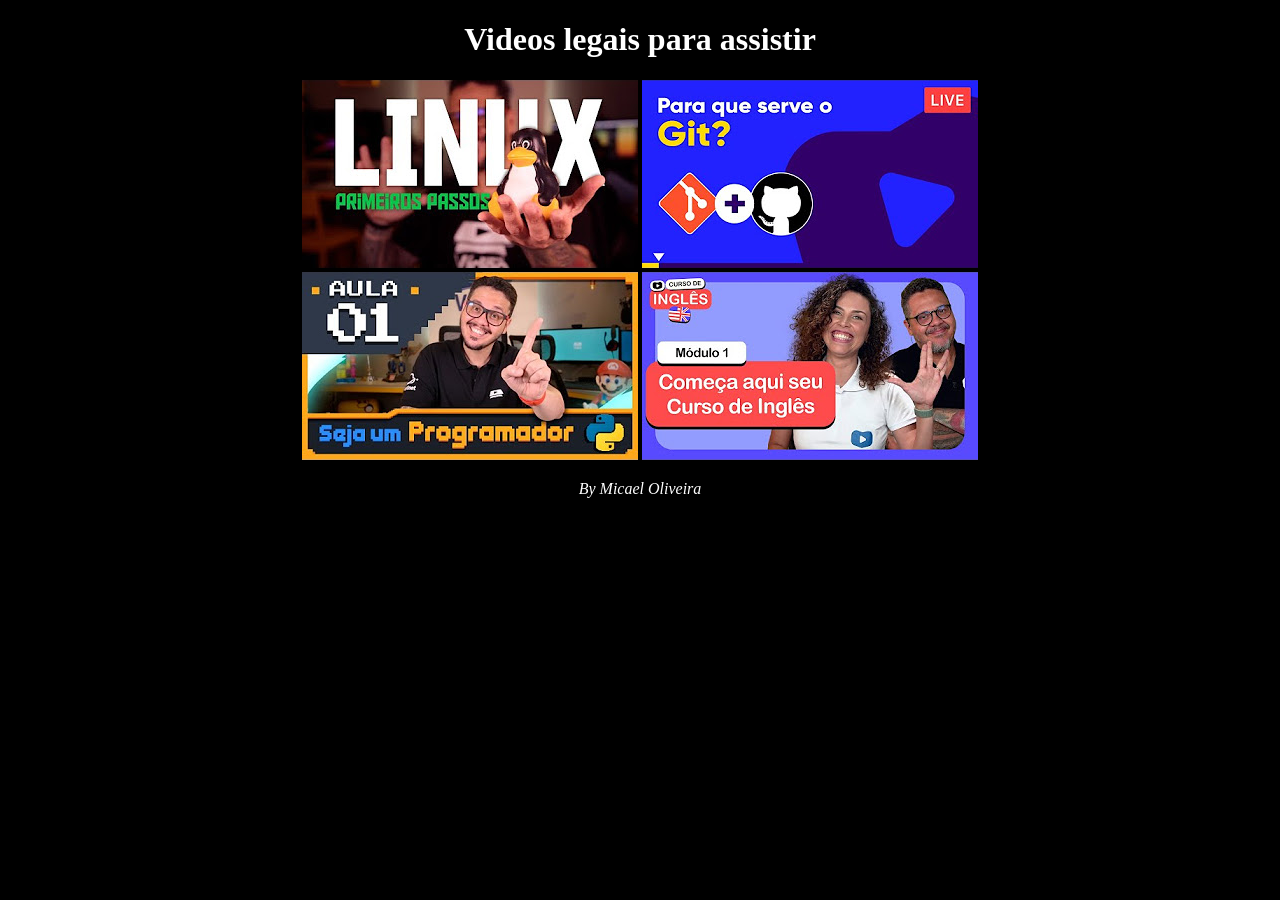
<file: Cap 1/Exercicio final/index.html>
<!DOCTYPE html>
<html lang="pt-br">
<head>
    <meta charset="UTF-8">
    <meta name="viewport" content="width=device-width, initial-scale=1.0">
    <title>Meus Videos</title>
    <style>
        
        body{
            background-color: black;
            color: white;
            text-align: center;
            margin: auto;
        }

        p{
            font-style: italic;
        }
    </style>
<link rel="shortcut icon" href="faveicon.png" type="image/x-icon">
</head>
<body>
    <h1>Videos legais para assistir</h1>
    <div>
<a href="index2.html"><img src="linux.jpg" alt="Curso de Linux"></a>
<a href="index3.html"><img src="GitGitHub.jpg" alt="Curso de Git e Github"></a>
    </br>
<a href="index4.html"><img src="Python.jpg" alt="Curso de Python"></a>
<a href="index5.html"><img src="english.jpg" alt="Curso de inglês"></a>
    </div>
    <p>By Micael Oliveira</p>
</body>
</html>
</file>
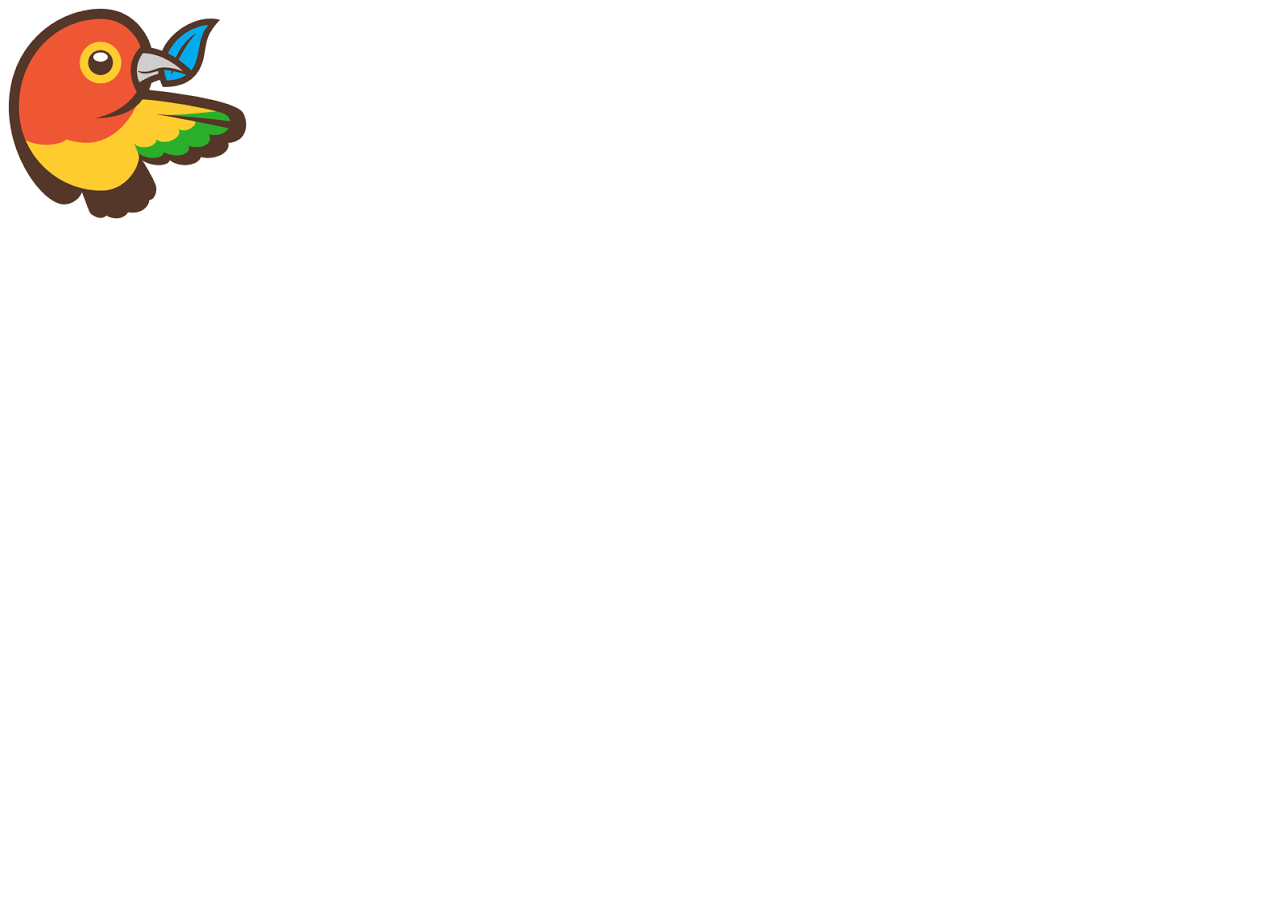
<file: Cap 1/Imagens dinamicas/index.html>
<!DOCTYPE html>
<html lang="en">
<head>
    <meta charset="UTF-8">
    <meta name="viewport" content="width=device-width, initial-scale=1.0">
    <title>Document</title>
</head>
<body>
    <picture>
        <source media="(max-width: 750px)" srcset="noite.jpg" type="image/jpg">
        <source media="(max-width: 1050px)" srcset="manha.png" type="image/png">
        <img src="trade.png" alt="seila">
    </picture>
</body>
</html>
</file>
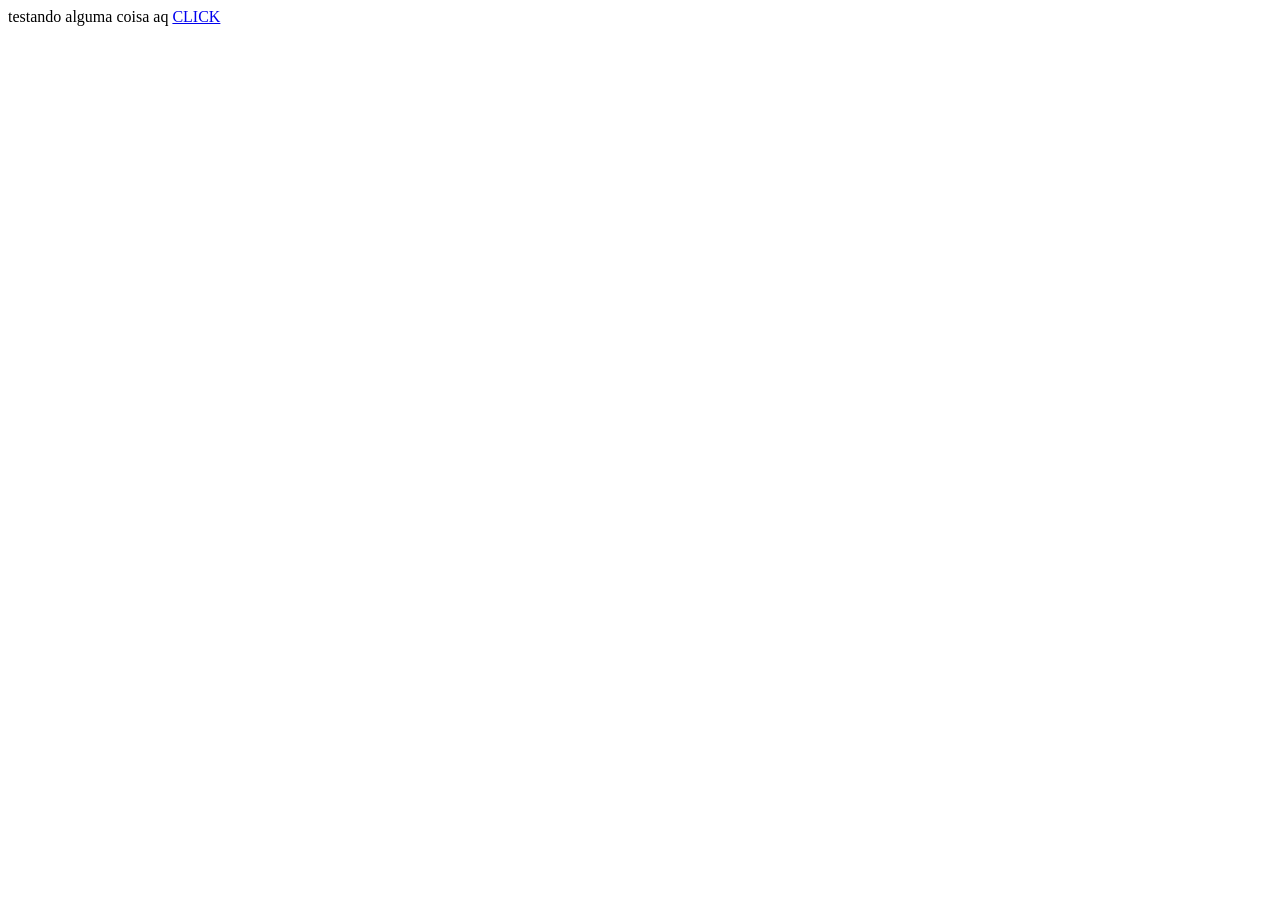
<file: Cap 1/Links/index.html>
<!DOCTYPE html>
<html lang="pt-br">
<head>
    <meta charset="UTF-8">
    <meta name="viewport" content="width=device-width, initial-scale=1.0">
    <title>Links</title>
</head>
<body>  
    testando alguma coisa aq <a href="index2.html" rel="Next">CLICK</a>
</body>
</html>
</file>
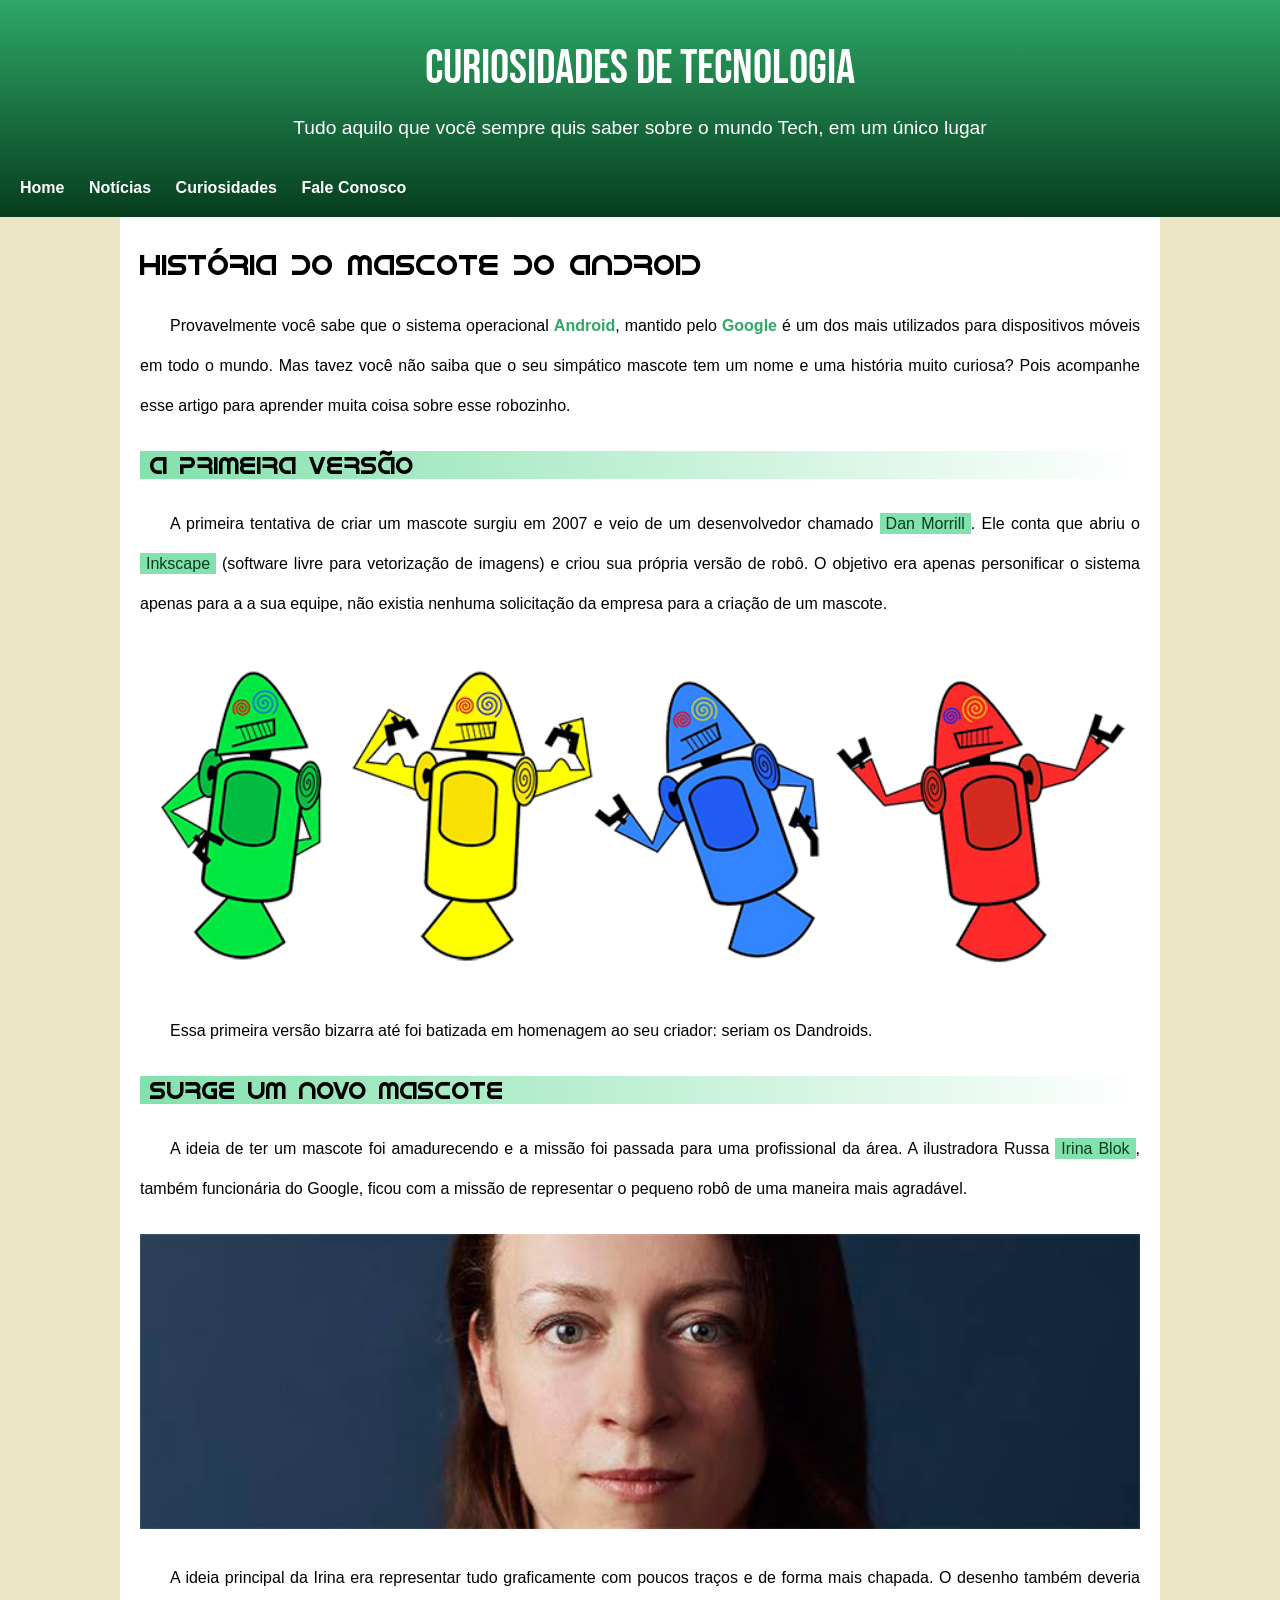
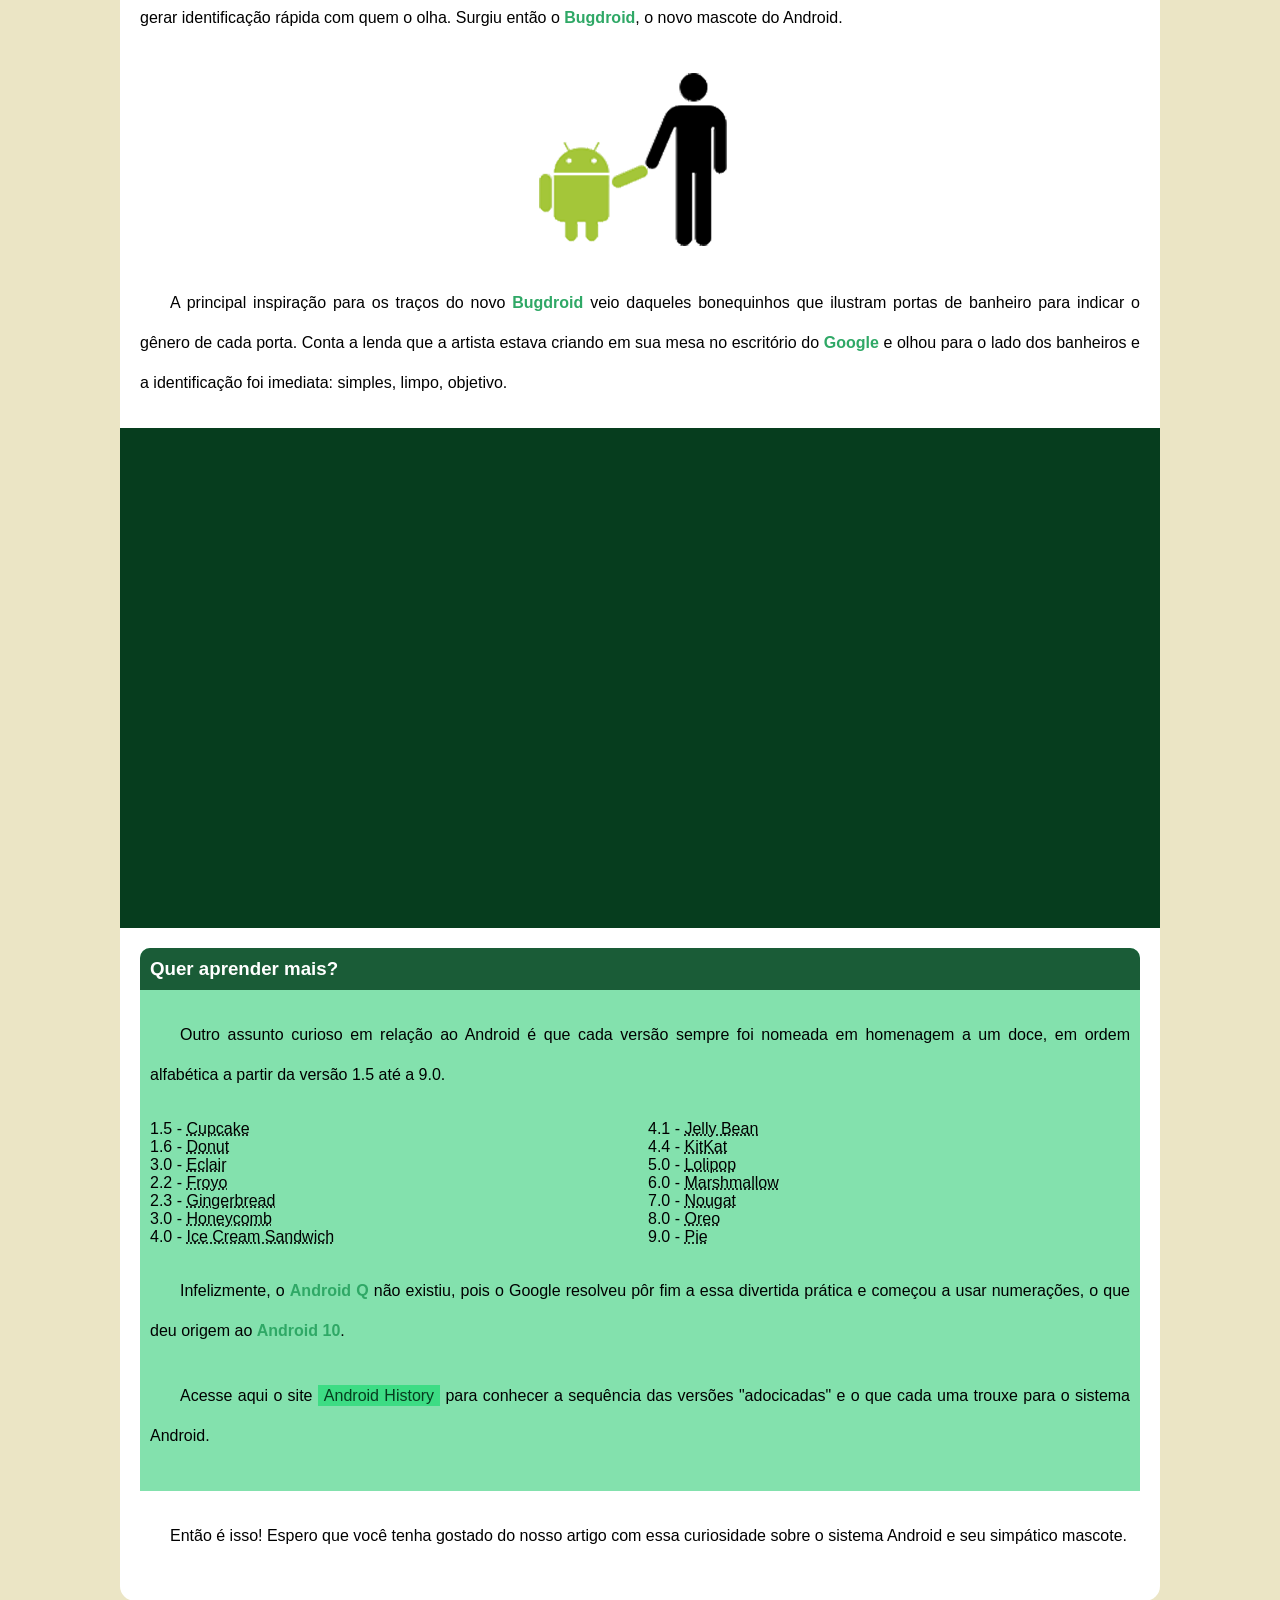
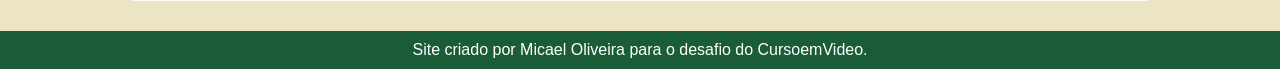
<file: Cap 2/Desafio/index.html>
<!DOCTYPE html>
<html lang="pt-br">
<head>
    <meta charset="UTF-8">
    <meta name="viewport" content="width=device-width, initial-scale=1.0">
    <title>Como surgiu o mascote de Android</title>
    <link rel="shortcut icon" href="imagens/favicon.ico" type="image/x-icon">
    <link rel="stylesheet" href="estilos/style.css">
</head>
<body>
    <header>
    <h1>Curiosidades de Tecnologia</h1>

    <p>
        Tudo aquilo que você sempre quis saber sobre o mundo Tech, em um único lugar
    </p>
    <nav>  

        <a href="#">Home</a>
        <a href="#">Notícias</a>
        <a href="#">Curiosidades</a>
        <a href="#">Fale Conosco</a>

    </nav>
    </header>

    <main>
        <h2>História do Mascote do Android</h2>

        <p>
            Provavelmente você sabe que o sistema operacional <strong>Android</strong>, mantido pelo <strong>Google</strong> é um dos mais utilizados para dispositivos móveis em todo o mundo. Mas tavez você não saiba que o seu simpático mascote tem um nome e uma história muito curiosa? Pois acompanhe esse artigo para aprender muita coisa sobre esse robozinho.
        </p>

        <h3>A primeira versão</h3>

        <p>
            A primeira tentativa de criar um mascote surgiu em 2007 e veio de um desenvolvedor chamado <a href="#">Dan Morrill</a>. Ele conta que abriu o <a href="#">Inkscape</a> (software livre para vetorização de imagens) e criou sua própria versão de robô. O objetivo era apenas personificar o sistema apenas para a a sua equipe, não existia nenhuma solicitação da empresa para a criação de um mascote.
        </p>

        <div>
            <picture>
                <source media="(max-width: 600px)" srcset="imagens/dan-droids-pq.png">
                <img src="imagens/dan-droids.png" alt="Fotos de robozinhos">
            </picture>
        </div>

        <p>
            Essa primeira versão bizarra até foi batizada em homenagem ao seu criador: seriam os Dandroids.
        </p>

        <h3>Surge um novo mascote</h3>

        <p>
            A ideia de ter um mascote foi amadurecendo e a missão foi passada para uma profissional da área. A ilustradora Russa <a href="#">Irina Blok</a>, também funcionária do Google, ficou com a missão de representar o pequeno robô de uma maneira mais agradável.
        </p>

        <div>
            <picture>
                <source media="(max-width: 600px)" srcset="imagens/irina-blok-pq.jpg" type="image/jpg">
                <img src="imagens/irina-blok.jpg" alt="Foto de Irina Blok">
            </picture>
        </div>

        <p>
            A ideia principal da Irina era representar tudo graficamente com poucos traços e de forma mais chapada. O desenho também deveria gerar identificação rápida com quem o olha. Surgiu então o <strong>Bugdroid</strong>, o novo mascote do Android.
        </p>
        
        <div>
            <picture>
                <img src="imagens/bugdroid.png" alt="Bug Droid" class="pequena">
            </picture>
        </div>

        <p>
            A principal inspiração para os traços do novo <strong>Bugdroid</strong> veio daqueles bonequinhos que ilustram portas de banheiro para indicar o gênero de cada porta. Conta a lenda que a artista estava criando em sua mesa no escritório do <strong>Google</strong> e olhou para o lado dos banheiros e a identificação foi imediata: simples, limpo, objetivo.
        </p>

        <div class="video">
            <picture>
                <iframe width="560" height="315" src="https://www.youtube.com/embed/l2UDgpLz20M?si=ruM2WXV7ujOmlo9j" title="YouTube video player" frameborder="0" allow="accelerometer; autoplay; clipboard-write; encrypted-media; gyroscope; picture-in-picture; web-share" referrerpolicy="strict-origin-when-cross-origin" allowfullscreen></iframe>
            </picture>
        </div>

        <aside>
        <h3>Quer aprender mais?</h3>

        <p>
            Outro assunto curioso em relação ao Android é que cada versão sempre foi nomeada em homenagem a um doce, em ordem alfabética a partir da versão 1.5 até a 9.0.
        </p>

        <ul>
            <li>
                1.5 - <abbr title="Bolo de Copo">Cupcake</abbr>
            </li>
            <li>
                1.6 - <abbr title="Rosquinha">Donut</abbr>
            </li>
            <li>
                3.0 - <abbr title="Bomba">Eclair</abbr>
            </li>
            <li>
                2.2 - <abbr title="Iogurte Congelado">Froyo</abbr>
            </li>
            <li>
                2.3 - <abbr title="Biscoito de Gengibre">Gingerbread</abbr>
            </li>
            <li>
                3.0 - <abbr title="Favo de Mel">Honeycomb</abbr>
            </li>
            <li>
                4.0 - <abbr title="Saunduíche de Sorvete">Ice Cream Sandwich</abbr>
            </li>
            <li>
                4.1 - <abbr title="Jujuba">Jelly Bean</abbr>
            </li>
            <li>
                4.4 - <abbr title="KitKat">KitKat</abbr>
            </li>
            <li>
                5.0 - <abbr title="Pirulito">Lolipop</abbr>
            </li>
            <li>
                6.0 - <abbr title="Marshmallow">Marshmallow</abbr>
            </li>
            <li>
                7.0 - <abbr title="Torrone">Nougat</abbr>
            </li>
            <li>
                8.0 - <abbr title="Oreo">Oreo</abbr>
            </li>
            <li>
                9.0 - <abbr title="Torta">Pie</abbr>
            </li>
        </ul>

        <p>
            Infelizmente, o <strong>Android Q</strong> não existiu, pois o Google resolveu pôr fim a essa divertida prática e começou a usar numerações, o que deu origem ao <strong>Android 10</strong>.
        </p>

        <p>
            Acesse aqui o site <a href="#">Android History</a> para conhecer a sequência das versões "adocicadas" e o que cada uma trouxe para o sistema Android.
        </p>
    </aside>

        <p>
            Então é isso! Espero que você tenha gostado do nosso artigo com essa curiosidade sobre o sistema Android e seu simpático mascote.
        </p>

    </main>
    <footer>
        Site criado por Micael Oliveira para o desafio do CursoemVideo.
    </footer>
</body>
</html>
</file>
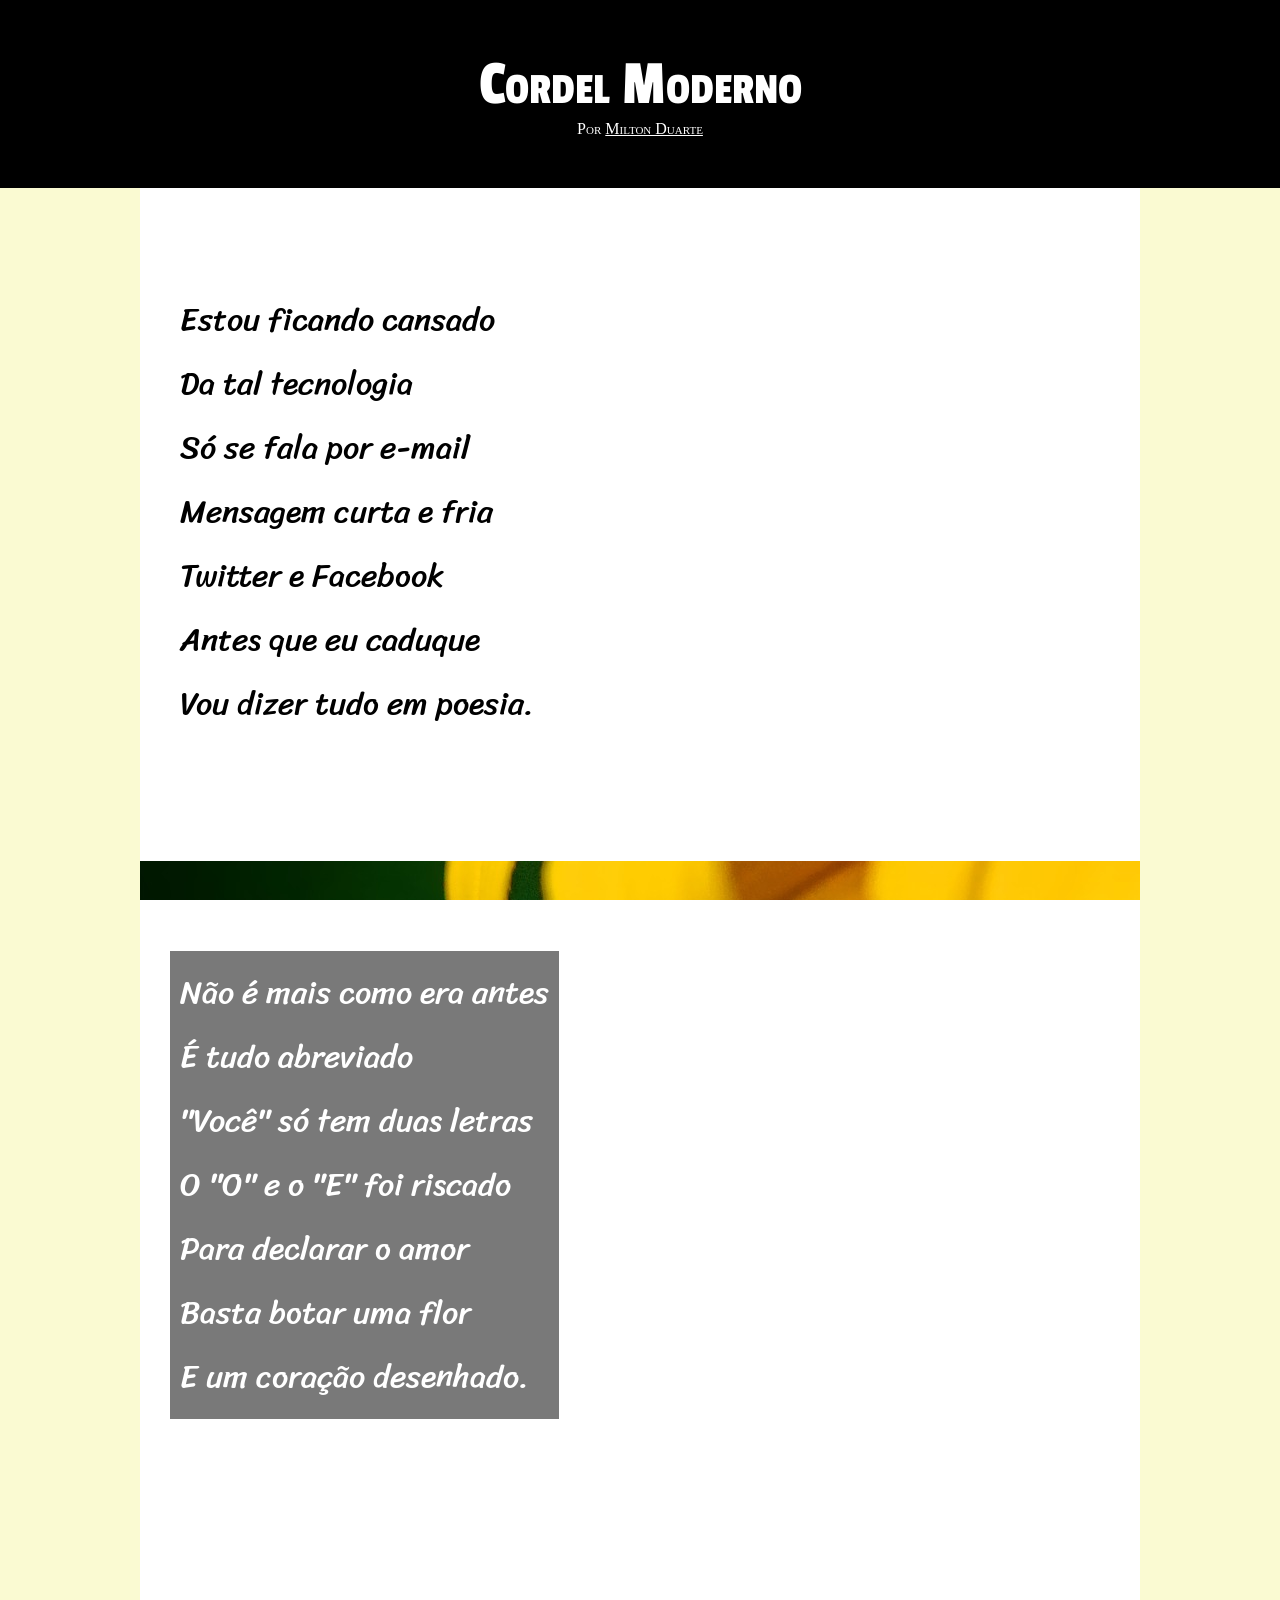
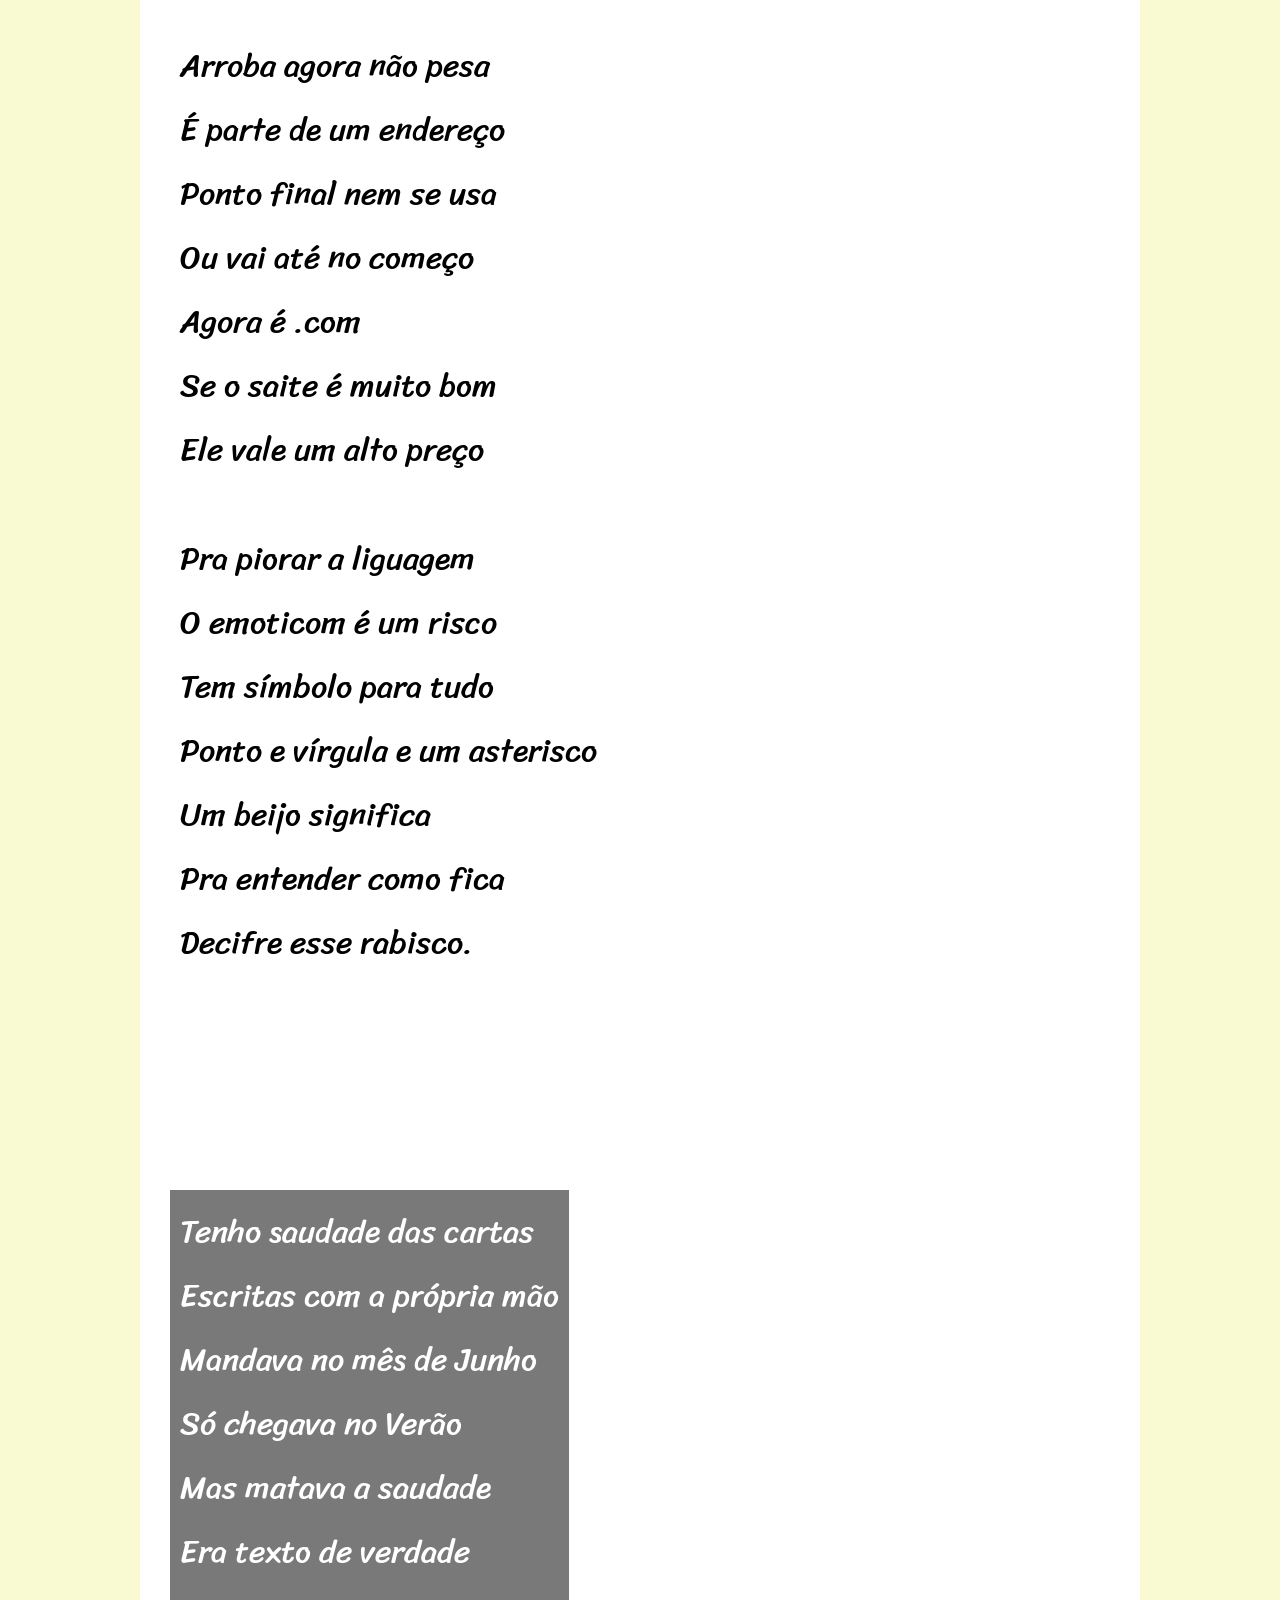
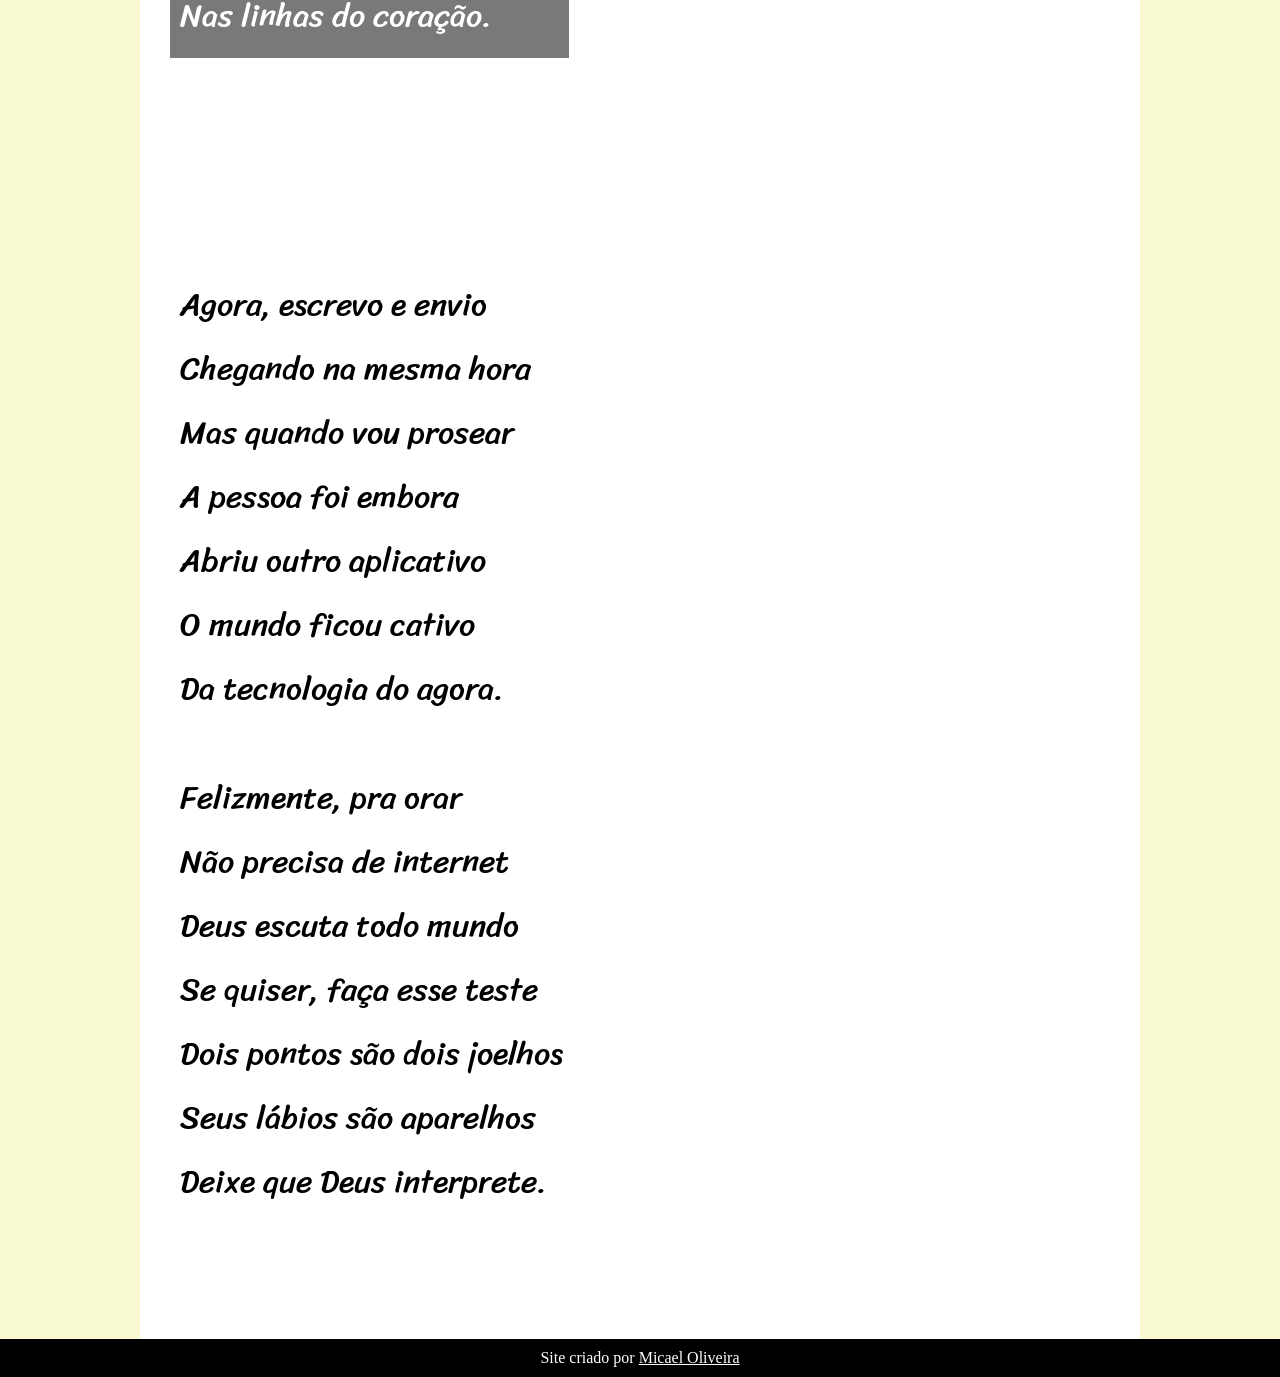
<file: Cap 3/Cordel/index.html>
<!DOCTYPE html>
<html lang="pt-br">
<head>
    <meta charset="UTF-8">
    <meta name="viewport" content="width=device-width, initial-scale=1.0">
    <title>Desafio Cordel</title>
    <link rel="stylesheet" href="estilo/style.css">
</head>
<body>
    <header>
        <h1>Cordel Moderno</h1>
        Por <a href="https://www.recantodasletras.com.br/poesias/3186743" target="_blank">Milton Duarte</a>
    </header>

<main>
    <section class="normal">
        <p>
            Estou ficando cansado <br>
            Da tal tecnologia <br>  
            Só se fala por e-mail <br>
            Mensagem curta e fria <br>
            Twitter e Facebook <br>
            Antes que eu caduque <br>
            Vou dizer tudo em poesia. <br>
        </p>
    </section>
    
    <section class="imagem" id="img1">
        <p>
            Não é mais como era antes <br>
            É tudo abreviado <br>
            "Você" só tem duas letras <br>
            O "O" e o "E" foi riscado <br>
            Para declarar o amor <br>
            Basta botar uma flor <br>
            E um coração desenhado. <br>
        </p>
    </section>
    
    <section class="normal">
        <p>
            Arroba agora não pesa <br>
            É parte de um endereço <br>
            Ponto final nem se usa <br>
            Ou vai até no começo <br>
            Agora é .com <br>
            Se o saite é muito bom <br>
            Ele vale um alto preço <br>
        </p>

        <p>
            Pra piorar a liguagem <br>
            O emoticom é um risco <br>
            Tem símbolo para tudo <br>
            Ponto e vírgula e um asterisco <br>
            Um beijo significa <br>
            Pra entender como fica <br>
            Decifre esse rabisco. <br>
        </p>
    </section>
    
    <section class="imagem" id="img2">
        <p>
            Tenho saudade das cartas <br>
            Escritas com a própria mão <br>
            Mandava no mês de Junho <br>
            Só chegava no Verão <br>
            Mas matava a saudade <br>
            Era texto de verdade <br>
            Nas linhas do coração. <br>
        </p>
    </section>
    
    <section class="normal">
        <p>
            Agora, escrevo e envio <br>
            Chegando na mesma hora <br>
            Mas quando vou prosear <br>
            A pessoa foi embora <br>
            Abriu outro aplicativo <br>
            O mundo ficou cativo <br>
            Da tecnologia do agora. <br>
        </p>
        <p>
            Felizmente, pra orar <br>
            Não precisa de internet <br>
            Deus escuta todo mundo <br>
            Se quiser, faça esse teste <br>
            Dois pontos são dois joelhos <br>
            Seus lábios são aparelhos <br>
            Deixe que Deus interprete. <br>
        </p>
    </section>
</main>
<footer>Site criado por <a href="https://github.com/Micaelloliveira" target="_blank"> Micael Oliveira</a></footer>
</body>
</html>
</file>
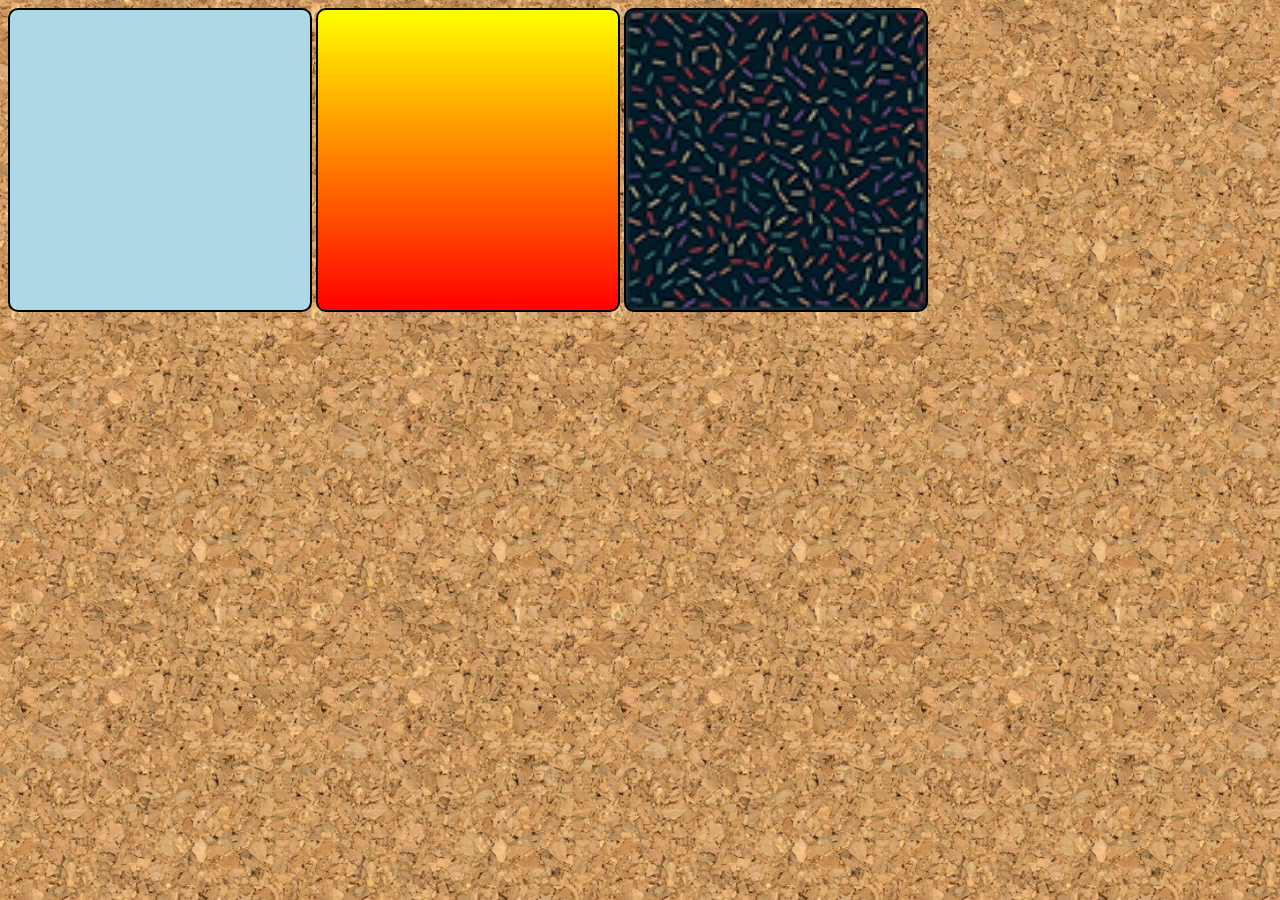
<file: Cap 3/Testando imagens/index.html>
<!DOCTYPE html>
<html lang="pt-br">
<head>
    <meta charset="UTF-8">
    <meta name="viewport" content="width=device-width, initial-scale=1.0">
    <title>Test imagens</title>
    <style>
        body{
            background-image: url(imagens/wallpaper001.jpg);
            background-size: 300px;
            background-repeat: repeat
        }
        div.quadrado{
            background-color: grey;
            width: 300px;
            height: 300px;
            display: inline-block;
            border: 2px solid black;
            border-radius: 10px;
        }
        div#d1{
            background-color: lightblue;
        }
        div#d2{
            background-image: linear-gradient(180deg, yellow, red);
        }
        div#d3{
            background-image: url('imagens/pattern001.png');
            background-size: 100%;
        }
    </style>
</head>
<body>
   <div class="quadrado" id="d1">

   </div>
   <div class="quadrado" id="d2">

   </div>
   <div class="quadrado" id="d3">

   </div>
</body>
</html>
</file>
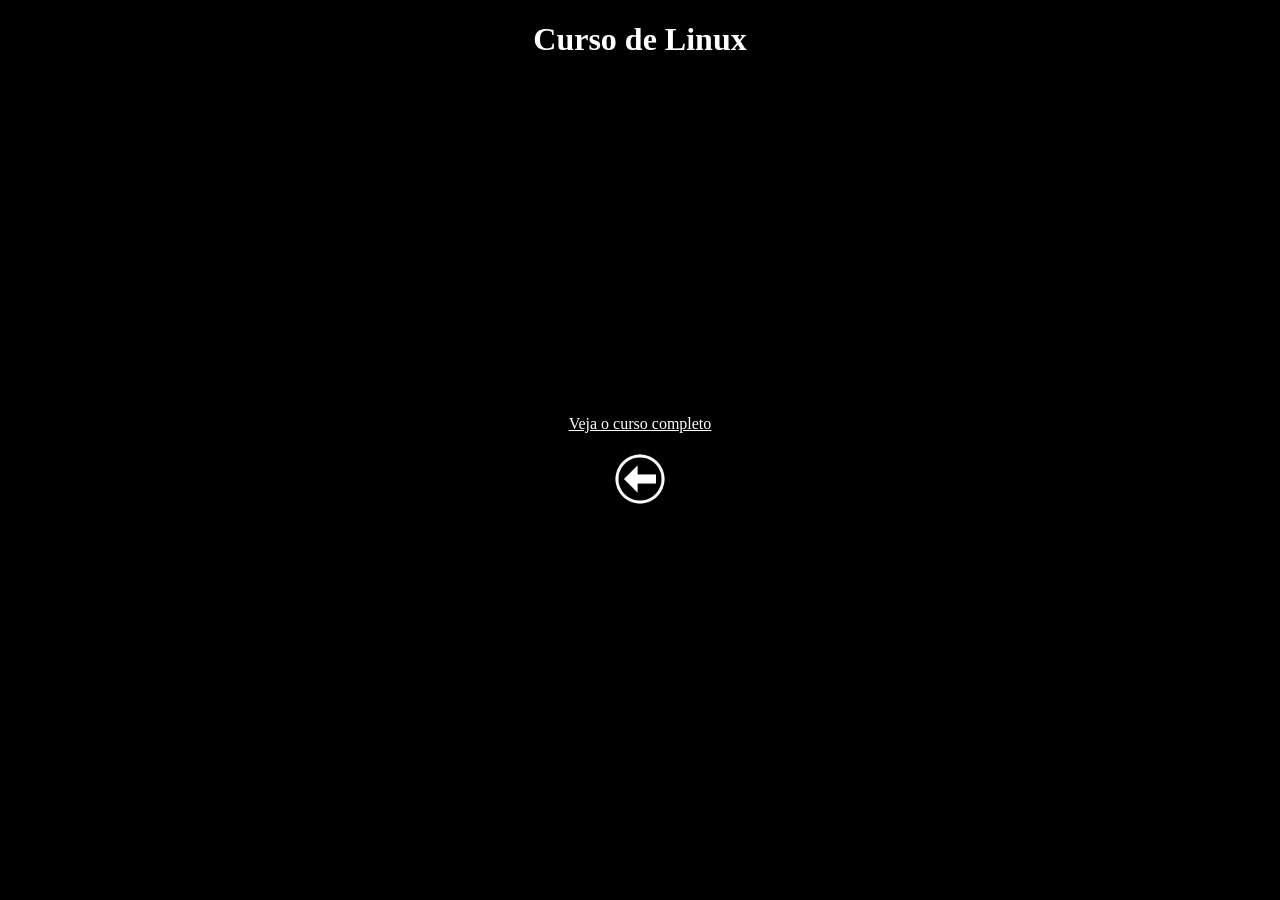
<file: Cap 1/Exercicio final/index2.html>
<!DOCTYPE html>
<html lang="pt-br">
<head>
    <meta charset="UTF-8">
    <meta name="viewport" content="width=device-width, initial-scale=1.0">
    <title>Linux</title>
    <style>
        body{
            background-color: black;
            color: white;
            text-align: center;
        }
    </style>
</head>
<body>
    <h1>Curso de Linux</h1>
        <p>
            <iframe width="560" height="315" src="https://www.youtube.com/embed/videoseries?si=ZhxegE22iaxcJAR2&amp;list=PLHz_AreHm4dlIXleu20uwPWFOSswqLYbV" title="YouTube video player" frameborder="0" allow="accelerometer; autoplay; clipboard-write; encrypted-media; gyroscope; picture-in-picture; web-share" referrerpolicy="strict-origin-when-cross-origin" allowfullscreen></iframe>
        </p>

        <p><a href="https://www.youtube.com/playlist?list=PLHz_AreHm4dlIXleu20uwPWFOSswqLYbV" rel="external" target="_blank" style="color: white;">Veja o curso completo</a></p>

        <p><a href="index.html"><img src="voltar.png" alt="botão de voltar" width="60px"></a></p>
</body>
</html>
</file>
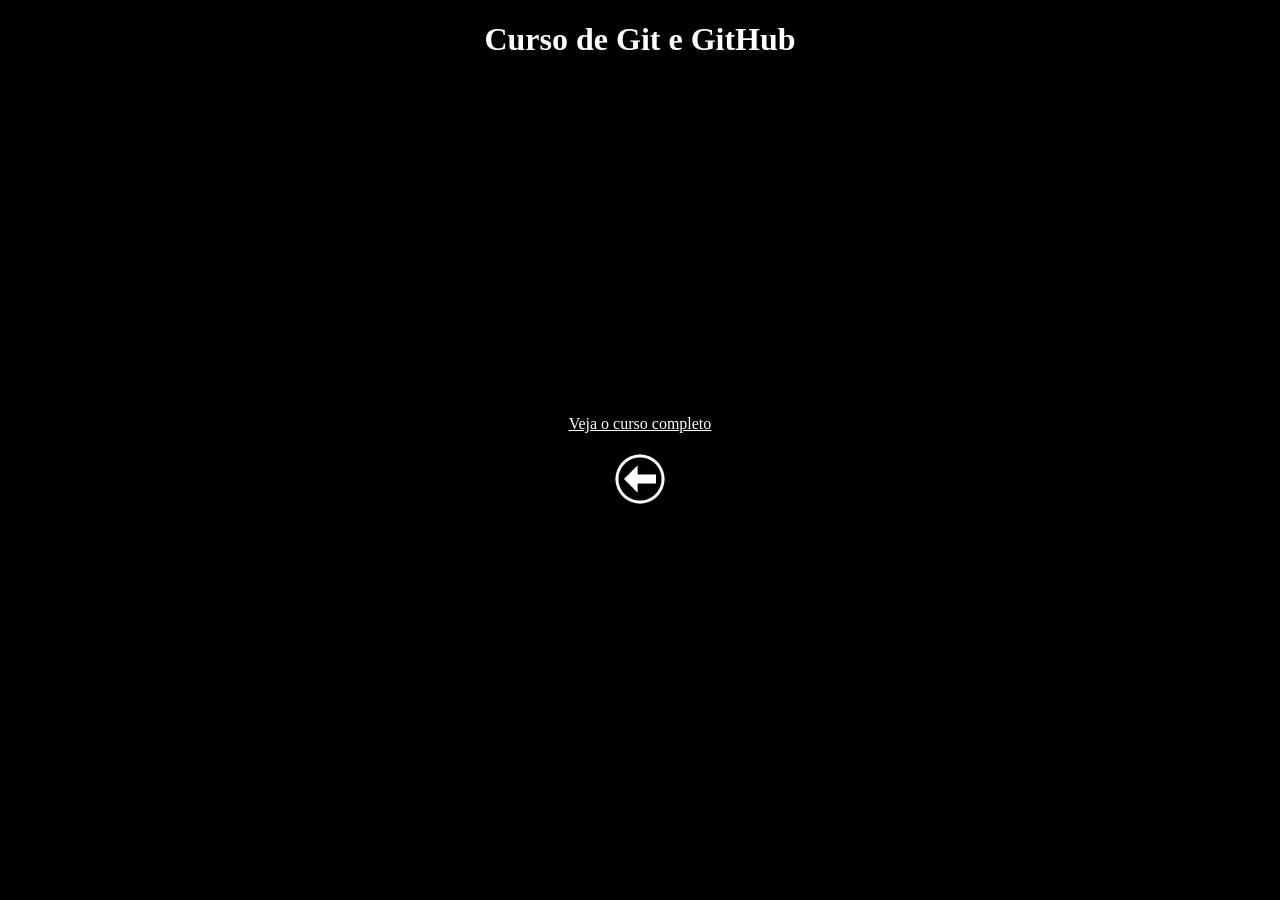
<file: Cap 1/Exercicio final/index3.html>
<!DOCTYPE html>
<html lang="pt-br">
<head>
    <meta charset="UTF-8">
    <meta name="viewport" content="width=device-width, initial-scale=1.0">
    <title>Git e Github</title>
    <style>
        body{
            background-color: black;
            color: white;
            text-align: center;
        }
    </style>
</head>
<body>
    <h1>Curso de Git e GitHub</h1>
        <p>
            <iframe width="560" height="315" src="https://www.youtube.com/embed/videoseries?si=FpFtU_dddY4mul9A&amp;list=PLHz_AreHm4dm7ZULPAmadvNhH6vk9oNZA" title="YouTube video player" frameborder="0" allow="accelerometer; autoplay; clipboard-write; encrypted-media; gyroscope; picture-in-picture;          web-share" referrerpolicy="strict-origin-when-cross-origin" allowfullscreen></iframe>
        </p>

        <p><a href="https://www.youtube.com/playlist?list=PLHz_AreHm4dm7ZULPAmadvNhH6vk9oNZA" rel="external" target="_blank" style="color: white;">Veja o curso completo</a></p>

        <p><a href="index.html"><img src="voltar.png" alt="botão de voltar" width="60px"></a></p>
</body>
</html>
</file>
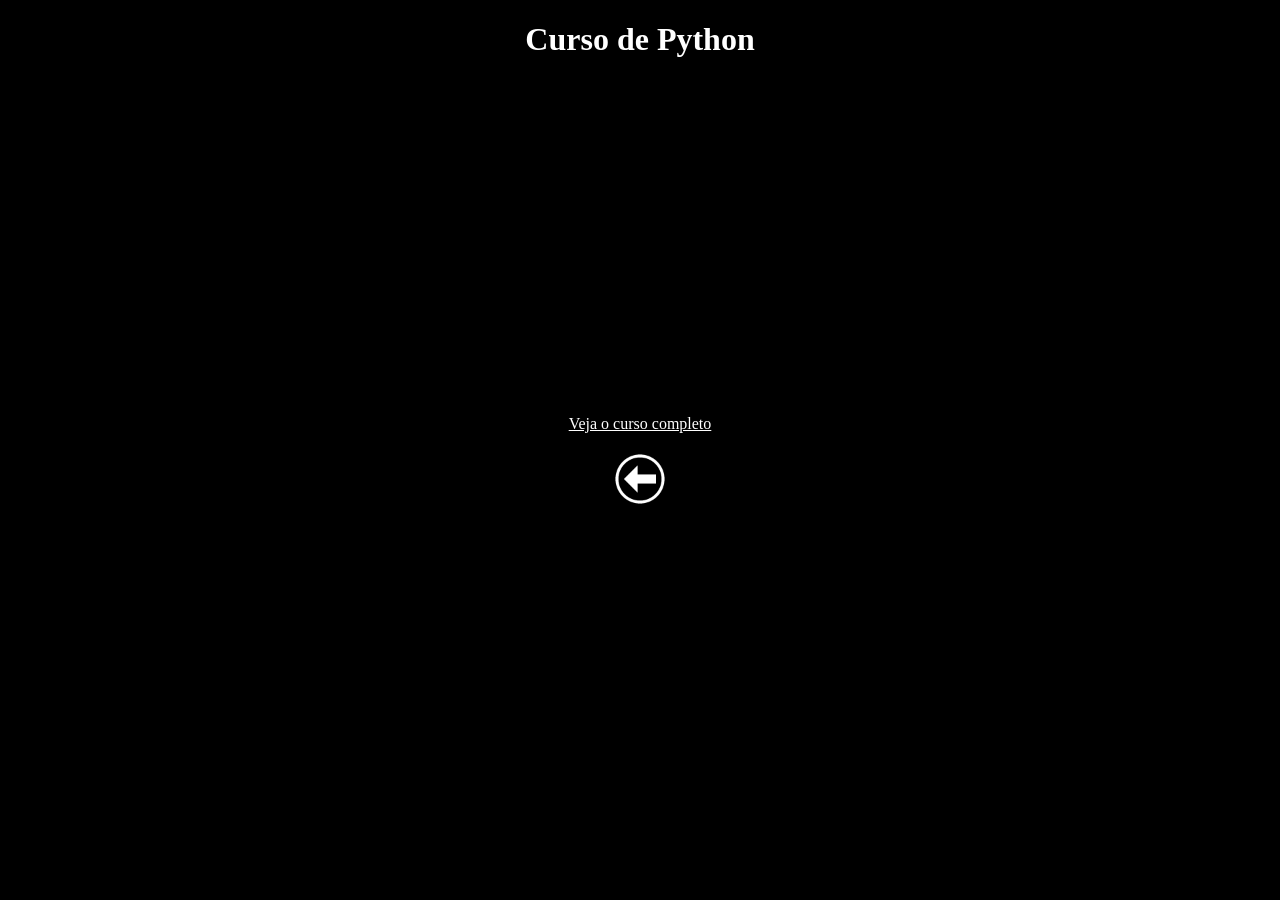
<file: Cap 1/Exercicio final/index4.html>
<!DOCTYPE html>
<html lang="pt-br">
<head>
    <meta charset="UTF-8">
    <meta name="viewport" content="width=device-width, initial-scale=1.0">
    <title>Python</title>
    <style>
        body{
            background-color: black;
            color: white;
            text-align: center;
        }
    </style>
</head>
<body>
    <h1>Curso de Python</h1>
        <p>
            <iframe width="560" height="315" src="https://www.youtube.com/embed/videoseries?si=p5X36xgnsCi4Zk7a&amp;list=PLHz_AreHm4dlKP6QQCekuIPky1CiwmdI6" title="YouTube video player" frameborder="0" allow="accelerometer; autoplay; clipboard-write; encrypted-media; gyroscope; picture-in-picture;  web-share" referrerpolicy="strict-origin-when-cross-origin" allowfullscreen></iframe>
        </p>

        <p><a href="https://www.youtube.com/playlist?list=PLHz_AreHm4dlKP6QQCekuIPky1CiwmdI6" rel="external" target="_blank" style="color: white;">Veja o curso completo</a></p>

        <p><a href="index.html"><img src="voltar.png" alt="botão de voltar" width="60px"></a></p>
</body>
</html>
</file>
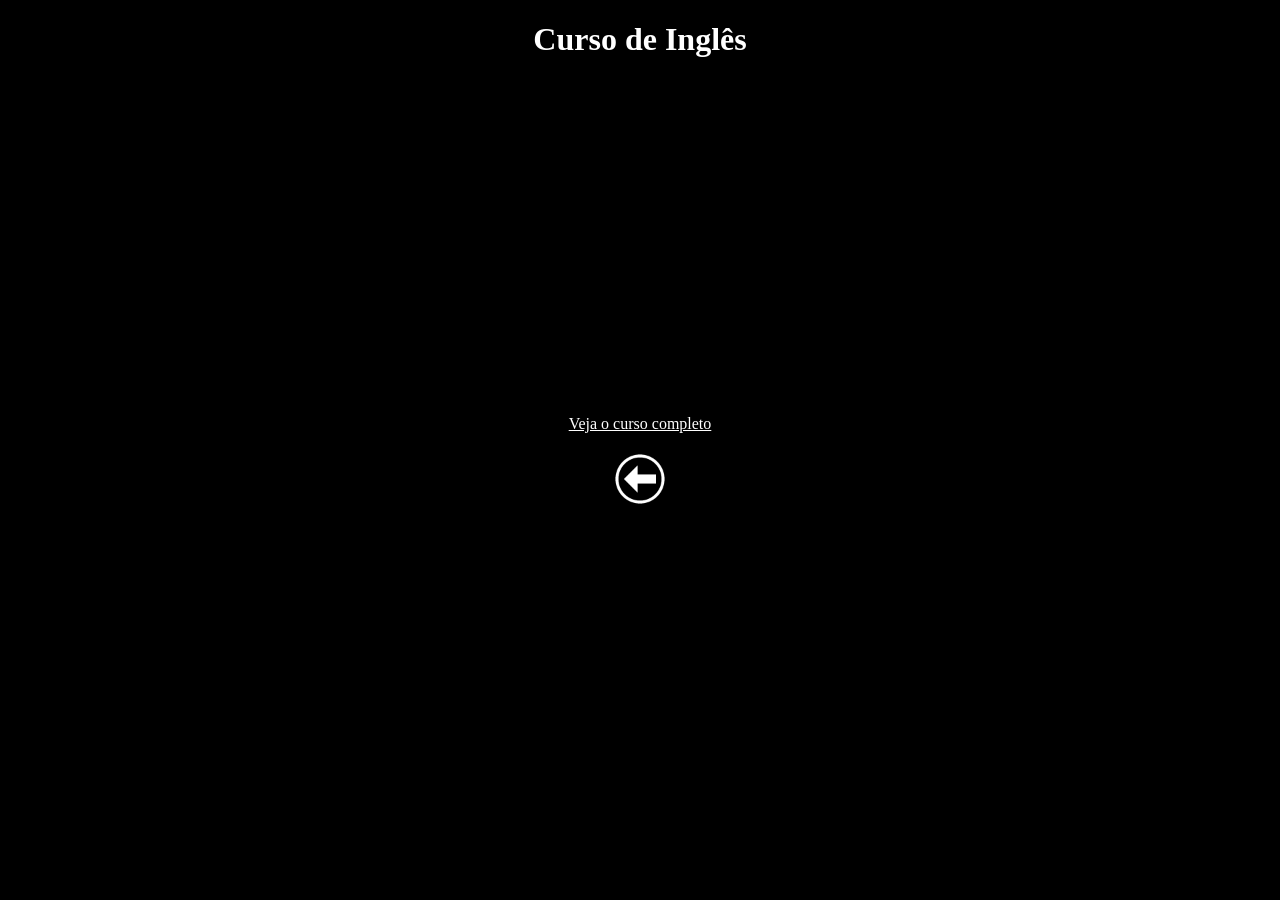
<file: Cap 1/Exercicio final/index5.html>
<!DOCTYPE html>
<html lang="pt-br">
<head>
    <meta charset="UTF-8">
    <meta name="viewport" content="width=device-width, initial-scale=1.0">
    <title>English</title>
    <style>
        body{
            background-color: black;
            color: white;
            text-align: center;
        }
    </style>
</head>
<body>
    <h1>Curso de Inglês</h1>
        <p>
            <iframe width="560" height="315" src="https://www.youtube.com/embed/videoseries?si=jgMXf5fCYH3XZHW5&amp;list=PLHz_AreHm4dl8FBQLBC0bWSdL2FGmZnne" title="YouTube video player" frameborder="0" allow="accelerometer; autoplay; clipboard-write; encrypted-media; gyroscope; picture-in-picture; web-share" referrerpolicy="strict-origin-when-cross-origin" allowfullscreen></iframe>
        </p>
        
        <p><a href="https://www.youtube.com/playlist?list=PLHz_AreHm4dl8FBQLBC0bWSdL2FGmZnne" rel="external" target="_blank" style="color: white;">Veja o curso completo</a></p>

        <p><a href="index.html"><img src="voltar.png" alt="botão de voltar" width="60px"></a></p>
</body>
</html>
</file>
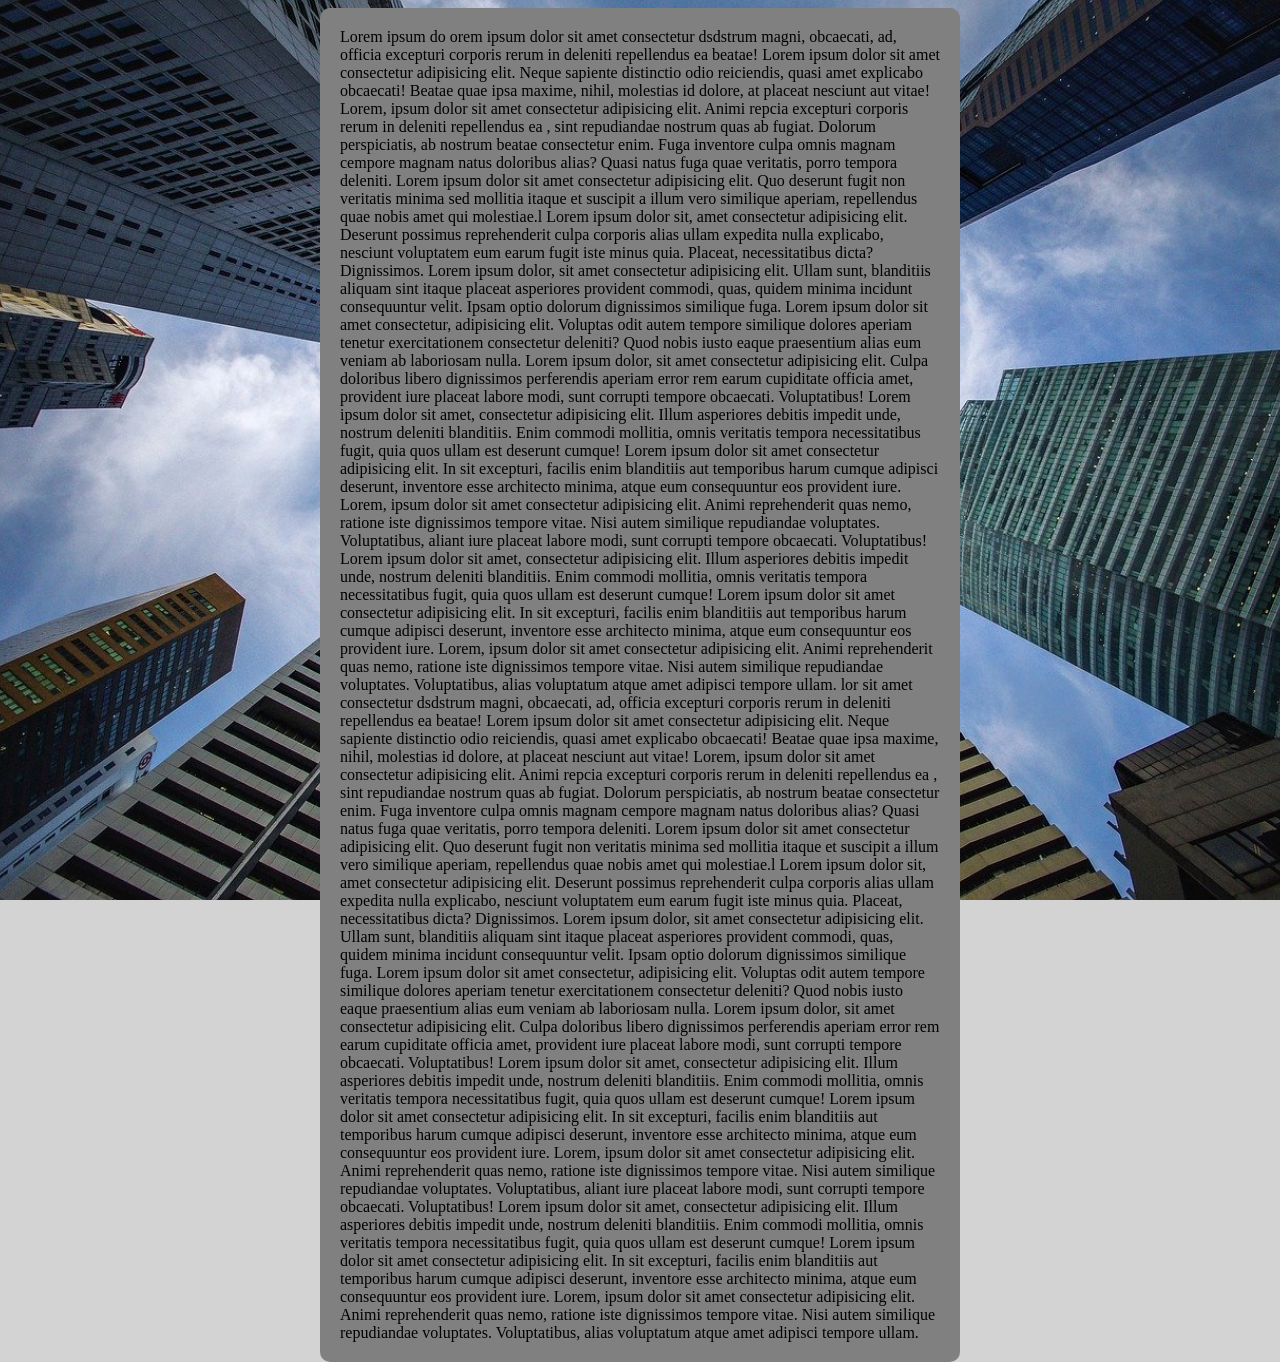
<file: Cap 3/Testando imagens/ex002.html>
<!DOCTYPE html>
<html lang="pt-br">
<head>
    <meta charset="UTF-8">
    <meta name="viewport" content="width=device-width, initial-scale=1.0">
    <title>Test</title>
    <style>
      body{
        height: 98.2vh;
        background: lightgray url('imagens/wallpaper002.jpg') no-repeat fixed center center / cover;
      }
      .d1{
        background-color: gray;
        max-width: 600px;
        margin: auto;
        padding: 20px;
        border-radius: 10px;
      }
    </style>
</head>
<body>

    <div class="d1">
         Lorem ipsum do
         orem ipsum dolor sit amet consectetur dsdstrum magni, obcaecati, ad, officia excepturi corporis rerum in deleniti repellendus ea beatae!
         Lorem ipsum dolor sit amet consectetur adipisicing elit. Neque sapiente distinctio odio reiciendis, quasi amet explicabo obcaecati! Beatae quae ipsa maxime, nihil, molestias id dolore, at placeat nesciunt aut vitae! Lorem, ipsum dolor sit amet consectetur adipisicing elit. Animi repcia excepturi corporis rerum in deleniti repellendus ea , sint repudiandae nostrum quas ab fugiat. Dolorum perspiciatis, ab nostrum beatae consectetur enim. Fuga inventore culpa omnis magnam cempore magnam natus doloribus alias? Quasi natus fuga quae veritatis, porro tempora deleniti. Lorem ipsum dolor sit amet consectetur adipisicing elit. Quo deserunt fugit non veritatis minima sed mollitia itaque et suscipit a illum vero similique aperiam, repellendus quae nobis amet qui molestiae.l Lorem ipsum dolor sit, amet consectetur adipisicing elit. Deserunt possimus reprehenderit culpa corporis alias ullam expedita nulla explicabo, nesciunt voluptatem eum earum fugit iste minus quia. Placeat, necessitatibus dicta? Dignissimos. Lorem ipsum dolor, sit amet consectetur adipisicing elit. Ullam sunt, blanditiis aliquam sint itaque placeat asperiores provident commodi, quas, quidem minima incidunt consequuntur velit. Ipsam optio dolorum dignissimos similique fuga. Lorem ipsum dolor sit amet consectetur, adipisicing elit. Voluptas odit autem tempore similique dolores aperiam tenetur exercitationem consectetur deleniti? Quod nobis iusto eaque praesentium alias eum veniam ab laboriosam nulla. Lorem ipsum dolor, sit amet consectetur adipisicing elit. Culpa doloribus libero dignissimos perferendis aperiam error rem earum cupiditate officia amet, provident iure placeat labore modi, sunt corrupti tempore obcaecati. Voluptatibus! Lorem ipsum dolor sit amet, consectetur adipisicing elit. Illum asperiores debitis impedit unde, nostrum deleniti blanditiis. Enim commodi mollitia, omnis veritatis tempora necessitatibus fugit, quia quos ullam est deserunt cumque! Lorem ipsum dolor sit amet consectetur adipisicing elit. In sit excepturi, facilis enim blanditiis aut temporibus harum cumque adipisci deserunt, inventore esse architecto minima, atque eum consequuntur eos provident iure. Lorem, ipsum dolor sit amet consectetur adipisicing elit. Animi reprehenderit quas nemo, ratione iste dignissimos tempore vitae. Nisi autem similique repudiandae voluptates. Voluptatibus, aliant iure placeat labore modi, sunt corrupti tempore obcaecati. Voluptatibus! Lorem ipsum dolor sit amet, consectetur adipisicing elit. Illum asperiores debitis impedit unde, nostrum deleniti blanditiis. Enim commodi mollitia, omnis veritatis tempora necessitatibus fugit, quia quos ullam est deserunt cumque! Lorem ipsum dolor sit amet consectetur adipisicing elit. In sit excepturi, facilis enim blanditiis aut temporibus harum cumque adipisci deserunt, inventore esse architecto minima, atque eum consequuntur eos provident iure. Lorem, ipsum dolor sit amet consectetur adipisicing elit. Animi reprehenderit quas nemo, ratione iste dignissimos tempore vitae. Nisi autem similique repudiandae voluptates. Voluptatibus, alias voluptatum atque amet adipisci tempore ullam.
         lor sit amet consectetur dsdstrum magni, obcaecati, ad, officia excepturi corporis rerum in deleniti repellendus ea beatae!
         Lorem ipsum dolor sit amet consectetur adipisicing elit. Neque sapiente distinctio odio reiciendis, quasi amet explicabo obcaecati! Beatae quae ipsa maxime, nihil, molestias id dolore, at placeat nesciunt aut vitae! Lorem, ipsum dolor sit amet consectetur adipisicing elit. Animi repcia excepturi corporis rerum in deleniti repellendus ea , sint repudiandae nostrum quas ab fugiat. Dolorum perspiciatis, ab nostrum beatae consectetur enim. Fuga inventore culpa omnis magnam cempore magnam natus doloribus alias? Quasi natus fuga quae veritatis, porro tempora deleniti. Lorem ipsum dolor sit amet consectetur adipisicing elit. Quo deserunt fugit non veritatis minima sed mollitia itaque et suscipit a illum vero similique aperiam, repellendus quae nobis amet qui molestiae.l Lorem ipsum dolor sit, amet consectetur adipisicing elit. Deserunt possimus reprehenderit culpa corporis alias ullam expedita nulla explicabo, nesciunt voluptatem eum earum fugit iste minus quia. Placeat, necessitatibus dicta? Dignissimos. Lorem ipsum dolor, sit amet consectetur adipisicing elit. Ullam sunt, blanditiis aliquam sint itaque placeat asperiores provident commodi, quas, quidem minima incidunt consequuntur velit. Ipsam optio dolorum dignissimos similique fuga. Lorem ipsum dolor sit amet consectetur, adipisicing elit. Voluptas odit autem tempore similique dolores aperiam tenetur exercitationem consectetur deleniti? Quod nobis iusto eaque praesentium alias eum veniam ab laboriosam nulla. Lorem ipsum dolor, sit amet consectetur adipisicing elit. Culpa doloribus libero dignissimos perferendis aperiam error rem earum cupiditate officia amet, provident iure placeat labore modi, sunt corrupti tempore obcaecati. Voluptatibus! Lorem ipsum dolor sit amet, consectetur adipisicing elit. Illum asperiores debitis impedit unde, nostrum deleniti blanditiis. Enim commodi mollitia, omnis veritatis tempora necessitatibus fugit, quia quos ullam est deserunt cumque! Lorem ipsum dolor sit amet consectetur adipisicing elit. In sit excepturi, facilis enim blanditiis aut temporibus harum cumque adipisci deserunt, inventore esse architecto minima, atque eum consequuntur eos provident iure. Lorem, ipsum dolor sit amet consectetur adipisicing elit. Animi reprehenderit quas nemo, ratione iste dignissimos tempore vitae. Nisi autem similique repudiandae voluptates. Voluptatibus, aliant iure placeat labore modi, sunt corrupti tempore obcaecati. Voluptatibus! Lorem ipsum dolor sit amet, consectetur adipisicing elit. Illum asperiores debitis impedit unde, nostrum deleniti blanditiis. Enim commodi mollitia, omnis veritatis tempora necessitatibus fugit, quia quos ullam est deserunt cumque! Lorem ipsum dolor sit amet consectetur adipisicing elit. In sit excepturi, facilis enim blanditiis aut temporibus harum cumque adipisci deserunt, inventore esse architecto minima, atque eum consequuntur eos provident iure. Lorem, ipsum dolor sit amet consectetur adipisicing elit. Animi reprehenderit quas nemo, ratione iste dignissimos tempore vitae. Nisi autem similique repudiandae voluptates. Voluptatibus, alias voluptatum atque amet adipisci tempore ullam.
    </div>

</body>
</html>
</file>
<file: Cap 2/Desafio/estilos/style.css>
@charset "UTF-8";

@import url('https://fonts.googleapis.com/css2?family=Bebas+Neue&display=swap');

@font-face {
    font-family: "Android";
    src: url(../fontes/idroid.otf);
}
*{
    margin: 0px;
    padding: 0px;
}

:root{
    --cor0: #ebe5c5;
    --cor1: #83e1ad;
    --cor2: #3ddc84;
    --cor3: #2fa866;
    --cor4: #1a5c37;
    --cor5: #063d1e;

    --font-padrao: Arial, Verdana, Helvetica, sans-serif;
    --font-destaque: "Bebas Neue", sans-serif;
    --font-android: "Android", sans-serif;
}
header{
    width: 100%;
    min-width: 340px;
    background-image: linear-gradient(180deg,var(--cor3),var(--cor5) );
    min-height: 150px;
    padding-top: 40px;
}
header h1{
    font-family: var(--font-destaque);
    font-weight: 400;
    font-style: normal;
    font-weight: normal;
    font-size: 3em;
    text-align: center;
    color: #fff;
    margin-bottom: 20px;
}
header p{
    color: #fff;
    text-align: center;
    font: var(--font-padrao);
    margin: auto;
    font-size: 1.2em;
    margin-bottom: 20px;
}
header nav{
    padding: 10px;
}
header a{
    display: inline-block;
    color: #fff;
    padding: 10px;
    text-decoration: none;
    font-weight: bold;
    font-family: var(--font-padrao);
}
header a:hover{
    background-color: var(--cor5);
    color: var(--cor3);
}
main{
    font-family: var(--font-padrao);
    padding: 20px;
    margin: auto;
    margin-bottom: 30px;
    border-radius:0px 0px 15px 15px;
    min-width: 300px;
    max-width: 1000px;
    background-color: #fff
}
main > h1, main > h2, main > h3{
    font-family: var(--font-android);
    margin-top: 10px;
    margin-bottom: 10px;
    font-weight: normal;
}
main h2{
    font-size: 1.8em;
}
main > h3{
    font-size: 1.5em;
    background-image: linear-gradient(90deg, var(--cor1), transparent);
    padding-left: 10px;
}
main p{
    margin: 25px 0px;
    text-align: justify;
    text-indent: 30px;
    font-family: var(--font-padrao);
    font-size: 1em;
    line-height: 2.5em;
}
main strong{
    color: var(--cor3);
}
main a{
    color: var(--cor5);
    background-color: var(--cor1);
    padding: 2px 6px;
    text-decoration: none;
}
main a:hover{
    text-decoration: underline;
    color: var(--cor4);
}
main img{
    width: 100%;
}
main img.pequena{
    width: 300px;
    display: block;
    margin: auto;
}
div.video{
    background-color: var(--cor5);
    margin: 0px -20px 20px -20px;
    padding-bottom: 50%;
    position: relative;
}
div.video iframe{
    position: absolute;
    top: 4%;
    left: 2.1%;
    width: 96%;
    height: 92%;
}
aside{
    background-color: var(--cor1);
    border-radius: 10px 10px 0px 0px;
    padding: 10px;
}
aside > h3{
    background-color: var(--cor4);
    margin: -10px -10px 0 -10px;
    padding: 10px;
    color: #fff;
    border-radius: 10px 10px 0px 0px;
}
aside > ul{
    list-style-position: inside;
    columns: 2;
}
aside li{
    display: block;
}
aside a{
    background-color: var(--cor2);
}
body{
    background-color: var(--cor0);
    font-family: var(--font-padrao);
}
footer{
    text-align: center;
    background-color: var(--cor4);
    color: #fff;
    padding: 10px;
}
</file>
<file: Cap 3/Cordel/estilo/style.css>
@charset "UTF-8";

@import url('https://fonts.googleapis.com/css2?family=Bebas+Neue&family=Passion+One&display=swap');

@import url('https://fonts.googleapis.com/css2?family=Sriracha&display=swap');

*{
    padding: 0;
    margin: 0;
}
body {
    min-height: 100vh;
    background-color: lightgoldenrodyellow;
}
html {
    min-height: 100vh;
}
:root{
    --font1: Verdana, Geneva, Tahoma, sans-serif;
    --font2: "Passion One", cursive;
    --font3: "Sriracha", cursive;
}
 
header{
    padding: 50px;
    background-color: black;
    color: white;
    text-align: center;
    font-variant: small-caps;
}

header > h1 {
    font-family: var(--font2);
    font-size: 4em;
    font-weight: 100;
}

a {
    color: white;
    
}
main{
    max-width: 1000px;
    background-color: white;
    margin: auto;
}
section {
    line-height: 2em;
    padding: 10vh 0px 10vh 30px;
    padding-left: 30px;
    font-family: var(--font3);
    font-size: 2em;

}

p {
    padding: 10px;
    margin-bottom: 25px;
}

section.imagem > p {
background-color: rgba(0, 0, 0, 0.527);
display: inline-block;
}

section#img1 {
    background-color: gray;
    color: white;
    background: url(../imagens/background001.jpg) center right fixed;
}

section#img2 {
    background-color: gray;
    color: white;
    background: url(../imagens/background002.jpg) center right fixed;
}

footer {
    background-color: black;
    color: white;
    text-align: center;
    padding: 10px;
}
</file>
